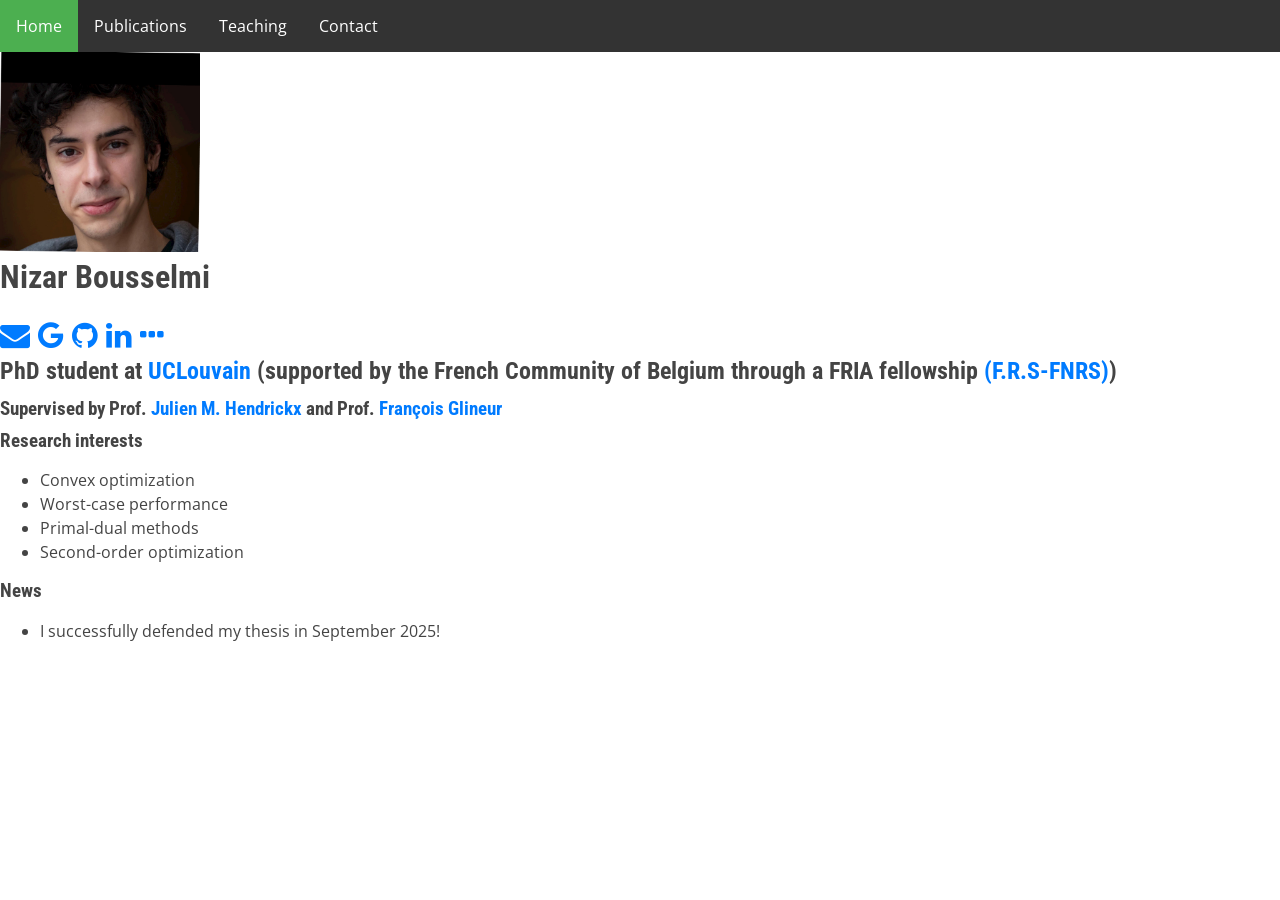
<file: index.html>
<!DOCTYPE html>
<html>

<head>
  <title>Home - Nizar Bousselmi</title>
  <meta charset="UTF-8">
  <meta name="viewport" content="width=device-width, initial-scale=1">
  <link rel="stylesheet" type="text/css" href="style.css">
  <link rel="stylesheet" href="https://cdnjs.cloudflare.com/ajax/libs/font-awesome/4.7.0/css/font-awesome.min.css">
</head>
  
<body>
  <!-- Navigation bar -->
  <div class="navbar">
    <a href="index.html" class="active">Home</a>
    <a href="publications.html">Publications</a>
    <a href="teaching.html">Teaching</a>
    <a href="contact.html">Contact</a>
  </div>

  <div class="banner">
    <img src="pp.jpg" width="200">
    <h1>Nizar Bousselmi</h1>
    <div class="icons">
      <a href="mailto:nizar.bousselmi@uclouvain.be"><i class="fa fa-envelope"></i></a>
      <a href="https://scholar.google.com/citations?user=0AMyCMIAAAAJ&hl=fr&oi=ao" target="_blank"><i class="fa fa-google"></i></a>
      <a href="https://github.com/NizarBousselmi" target="_blank"><i class="fa fa-github"></i></a>
      <a href="https://www.linkedin.com/in/nizar-bousselmi-69a2b6179/" target="_blank"><i class="fa fa-linkedin"></i></a>
      <a href="https://orcid.org/my-orcid?orcid=0009-0007-9639-7784" target="_blank"><i class="fa fa-ellipsis-h"></i></a>
    </div>
    <h2>PhD student at <a href="https://uclouvain.be/fr/index.html">UCLouvain</a> (supported by the French Community of Belgium through a FRIA fellowship <a href="https://www.frs-fnrs.be/fr/">(F.R.S-FNRS)</a>)</h2>
    <h3>Supervised by Prof. <a href="https://perso.uclouvain.be/julien.hendrickx/">Julien M. Hendrickx</a> and Prof. <a href="https://perso.uclouvain.be/francois.glineur/">François Glineur</a></h3>
  </div>



  <div class="content">
    <div class="research-interests">
      <h3>Research interests</h3>
      <ul>
        <li>Convex optimization</li>
        <li>Worst-case performance</li>
        <li>Primal-dual methods</li>
        <li>Second-order optimization</li>
      </ul>
    </div>
    <div class="news">
      <h3>News</h3>
      <ul>
        <li>I successfully defended my thesis in September 2025! </a> </li>
      </ul>
    </div>
  </div>

</body>

</html>
</file>
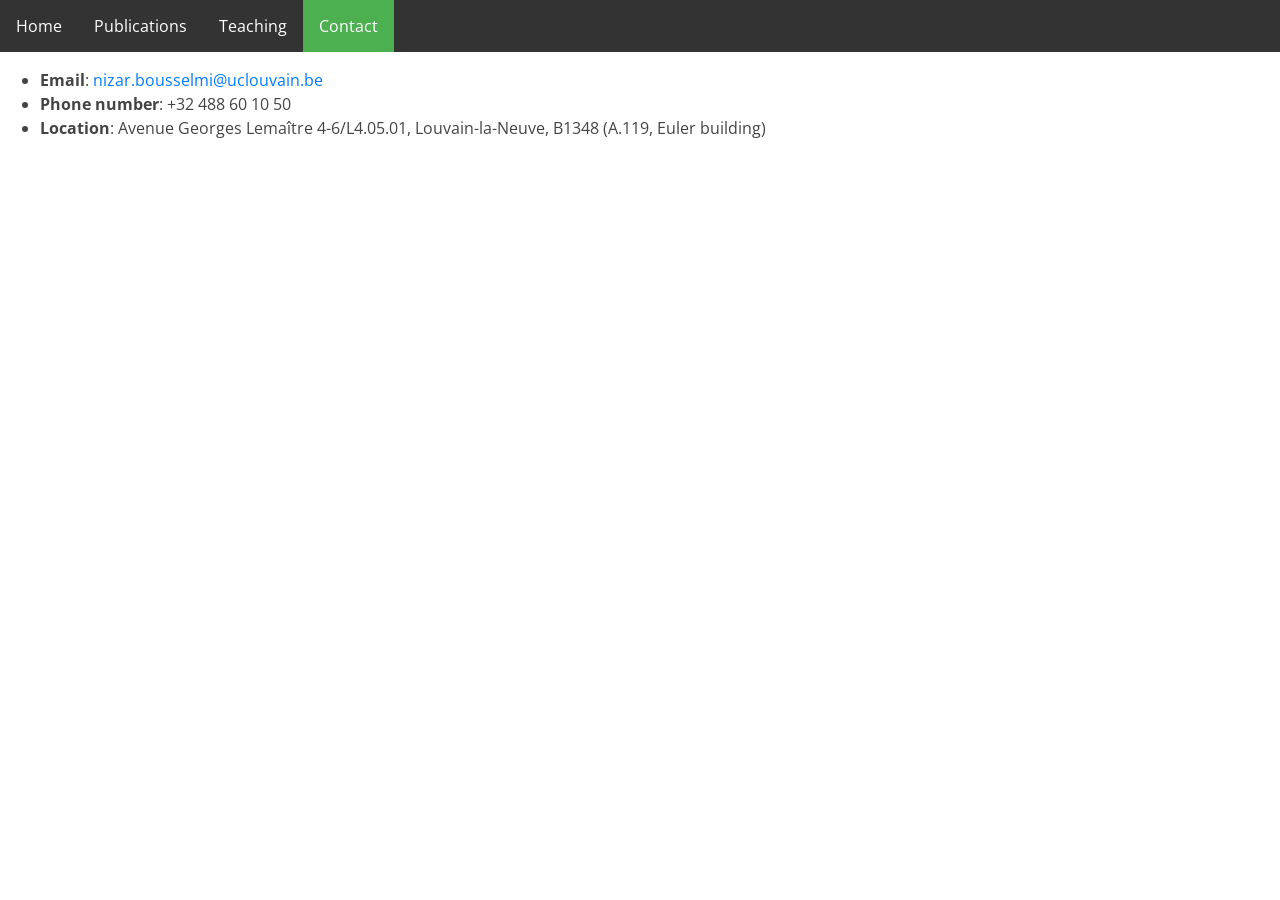
<file: contact.html>
<!DOCTYPE html>
<html lang="en">

<head>
  <title>Contact - Nizar Bousselmi</title>
  <meta charset="UTF-8">
  <meta name="viewport" content="width=device-width, initial-scale=1">
  <link rel="stylesheet" type="text/css" href="style.css">
</head>

<body>
  <!-- Navigation bar -->
  <div class="navbar">
    <a href="index.html">Home</a>
    <a href="publications.html">Publications</a>
    <a href="teaching.html">Teaching</a>
    <a href="contact.html" class="active">Contact</a>
  </div>   

    <main>
        <section>
            <ul>
                <li><b>Email</b>: <a href="mailto:nizar.bousselmi@uclouvain.be">nizar.bousselmi@uclouvain.be</a></li>
                <li><b>Phone number</b>: +32 488 60 10 50</li>
                <li><b>Location</b>: Avenue Georges Lemaître 4-6/L4.05.01, Louvain-la-Neuve, B1348 (A.119, Euler building)</li>
            </ul>
        </section>
    </main>

</body>

</html>
</file>
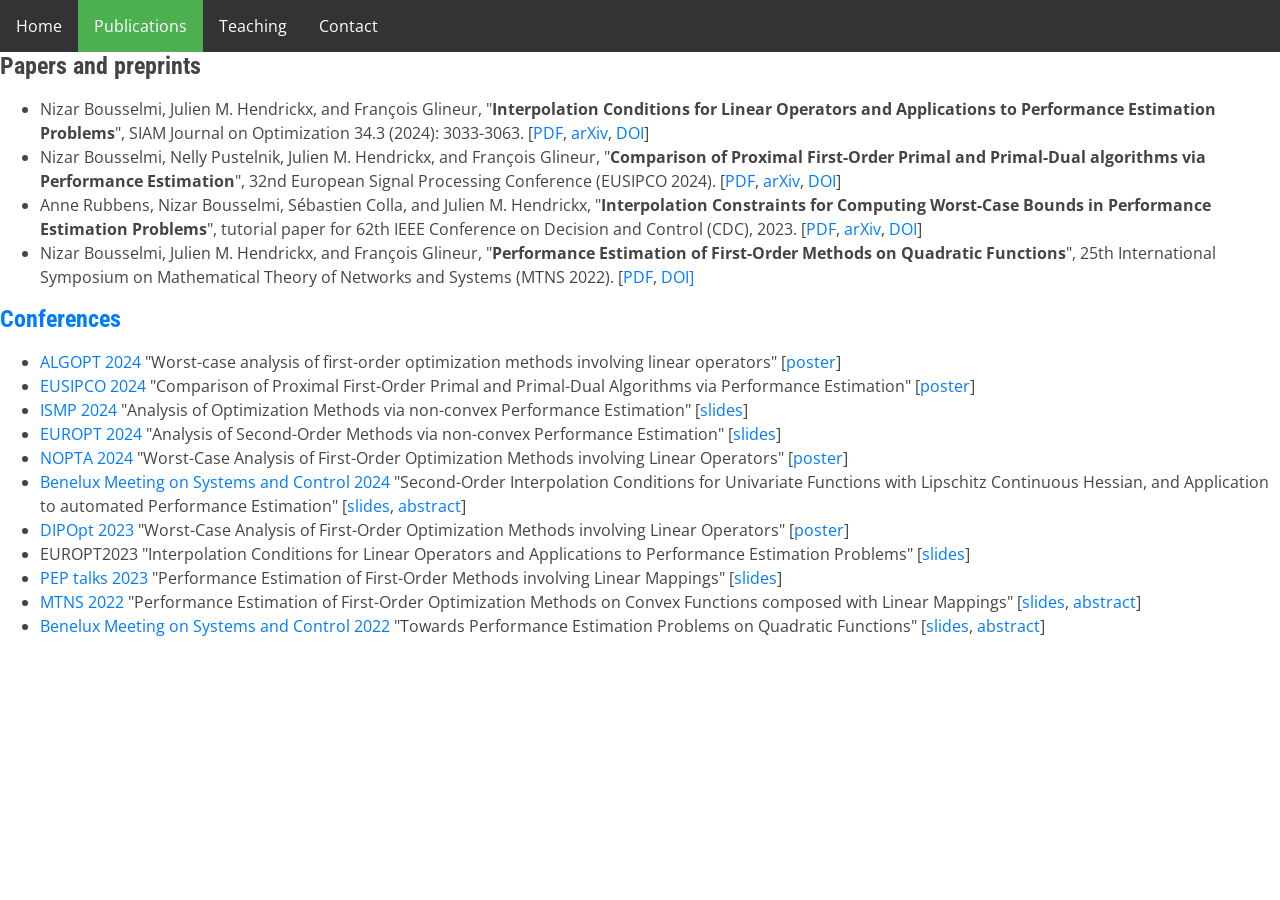
<file: publications.html>
<!DOCTYPE html>
<html>

<head>
  <title>Publications - Nizar Bousselmi</title>
  <meta charset="UTF-8">
  <meta name="viewport" content="width=device-width, initial-scale=1">
  <link rel="stylesheet" type="text/css" href="style.css">
</head>
<body>
  <!-- Navigation bar -->
  <div class="navbar">
    <a href="index.html">Home</a>
    <a href="publications.html" class="active">Publications</a>
    <a href="teaching.html">Teaching</a>
    <a href="contact.html">Contact</a>
  </div>

  <main>

    <section>
      <h2>Papers and preprints</h2>
      <ul>
        <li>Nizar Bousselmi, Julien M. Hendrickx, and François Glineur, "<b>Interpolation Conditions for Linear Operators and Applications to Performance Estimation Problems</b>", SIAM Journal on Optimization 34.3 (2024): 3033-3063. [<a href="https://arxiv.org/pdf/2302.08781">PDF</a>, <a href="https://arxiv.org/abs/2302.08781">arXiv</a>, <a href="https://epubs.siam.org/doi/abs/10.1137/23M1575391">DOI</a>]</li>
        <li>Nizar Bousselmi, Nelly Pustelnik, Julien M. Hendrickx, and François Glineur, "<b>Comparison of Proximal First-Order Primal and Primal-Dual algorithms via Performance Estimation</b>", 32nd European Signal Processing Conference (EUSIPCO 2024). [<a href="https://arxiv.org/pdf/2403.10209">PDF</a>, <a href="https://arxiv.org/abs/2403.10209">arXiv</a>, <a href="https://ieeexplore.ieee.org/document/10715388">DOI</a>]</li>
        <li>Anne Rubbens, Nizar Bousselmi, Sébastien Colla, and  Julien M. Hendrickx, "<b>Interpolation Constraints for Computing Worst-Case Bounds in Performance Estimation Problems</b>", tutorial paper for 62th IEEE Conference on Decision and Control (CDC), 2023. [<a href="https://arxiv.org/pdf/2309.12173">PDF</a>, <a href="https://arxiv.org/abs/2309.12173">arXiv</a>, <a href="https://ieeexplore.ieee.org/document/10384170">DOI</a>]</li>
        <li>Nizar Bousselmi, Julien M. Hendrickx, and François Glineur, "<b>Performance Estimation of First-Order Methods on Quadratic Functions</b>", 25th International Symposium on Mathematical Theory of Networks and Systems (MTNS 2022). [<a href="MTNS2022_abstract_NizarBousselmi.pdf">PDF</a>, <a href="https://www.mtns2022.uni-bayreuth.de/en/proceedings/index.php">DOI]</li>
      </ul>
    </section>

    <section>
      <h2>Conferences</h2>
      <ul>
        <li><a href="https://sites.uclouvain.be/algopt2024/">ALGOPT 2024</a> "Worst-case analysis of first-order optimization methods involving linear operators" [<a href="DIPOPT2024_poster_NizarBousselmi.pdf">poster</a>]</li>
        <li><a href="https://eusipcolyon.sciencesconf.org/">EUSIPCO 2024</a> "Comparison of Proximal First-Order Primal and Primal-Dual Algorithms via Performance Estimation" [<a href="EUSIPCO2024_poster_NizarBousselmi.pdf">poster</a>]</li>
        <li><a href="https://ismp2024.gerad.ca/">ISMP 2024</a> "Analysis of Optimization Methods via non-convex Performance Estimation" [<a href="ISMP2024_slides_NizarBousselmi.pdf">slides</a>]</li>
        <li><a href="https://europt2024.event.lu.se/index.html">EUROPT 2024</a> "Analysis of Second-Order Methods via non-convex Performance Estimation" [<a href="EUROPT2024_slides_NizarBousselmi.pdf">slides</a>]</li>
        <li><a href="https://sites.google.com/view/wnopta/home">NOPTA 2024</a> "Worst-Case Analysis of First-Order Optimization Methods involving Linear Operators" [<a href="NOPTA2024_poster_NizarBousselmi.pdf">poster</a>]</li>
        <li><a href="https://www.beneluxmeeting.nl/2024/">Benelux Meeting on Systems and Control 2024</a> "Second-Order Interpolation Conditions for Univariate Functions with Lipschitz Continuous Hessian, and Application to automated Performance Estimation" [<a href="BM2024_slides_NizarBousselmi.pdf">slides</a>,<a href="BM2024_abstract_NizarBousselmi.pdf"> abstract</a>]</li>
        <li><a href="https://perso.ens-lyon.fr/nelly.pustelnik/DIPOpt/">DIPOpt 2023</a> "Worst-Case Analysis of First-Order Optimization Methods involving Linear Operators" [<a href="DIPOPT2024_poster_NizarBousselmi.pdf">poster</a>]</li>
        <li> EUROPT2023 "Interpolation Conditions for Linear Operators and Applications to Performance Estimation Problems" [<a href="EUROPT2023_slides_NizarBousselmi.pdf">slides</a>]</li>
        <li><a href="https://performanceestimation.github.io/PEP-talks/february_2023/index.html">PEP talks 2023</a> "Performance Estimation of First-Order Methods involving Linear Mappings" [<a href="PEPtalks2023_slides_NizarBousselmi.pdf">slides</a>]</li>
        <li><a href="https://www.mtns2022.uni-bayreuth.de/en/index.html">MTNS 2022</a> "Performance Estimation of First-Order Optimization Methods on Convex Functions composed with Linear Mappings" [<a href="MTNS2022_slides_NizarBousselmi.pdf">slides</a>,<a href="MTNS2022_abstract_NizarBousselmi.pdf"> abstract</a>]</li>
        <li><a href="https://www.beneluxmeeting.eu/2022/">Benelux Meeting on Systems and Control 2022</a> "Towards Performance Estimation Problems on Quadratic Functions" [<a href="BM2022_slides_NizarBousselmi.pdf">slides</a>,<a href="BM2022_abstract_NizarBousselmi.pdf"> abstract</a>]</li>
      </ul>
    </section>
  </main>

</body>

</html>
</file>
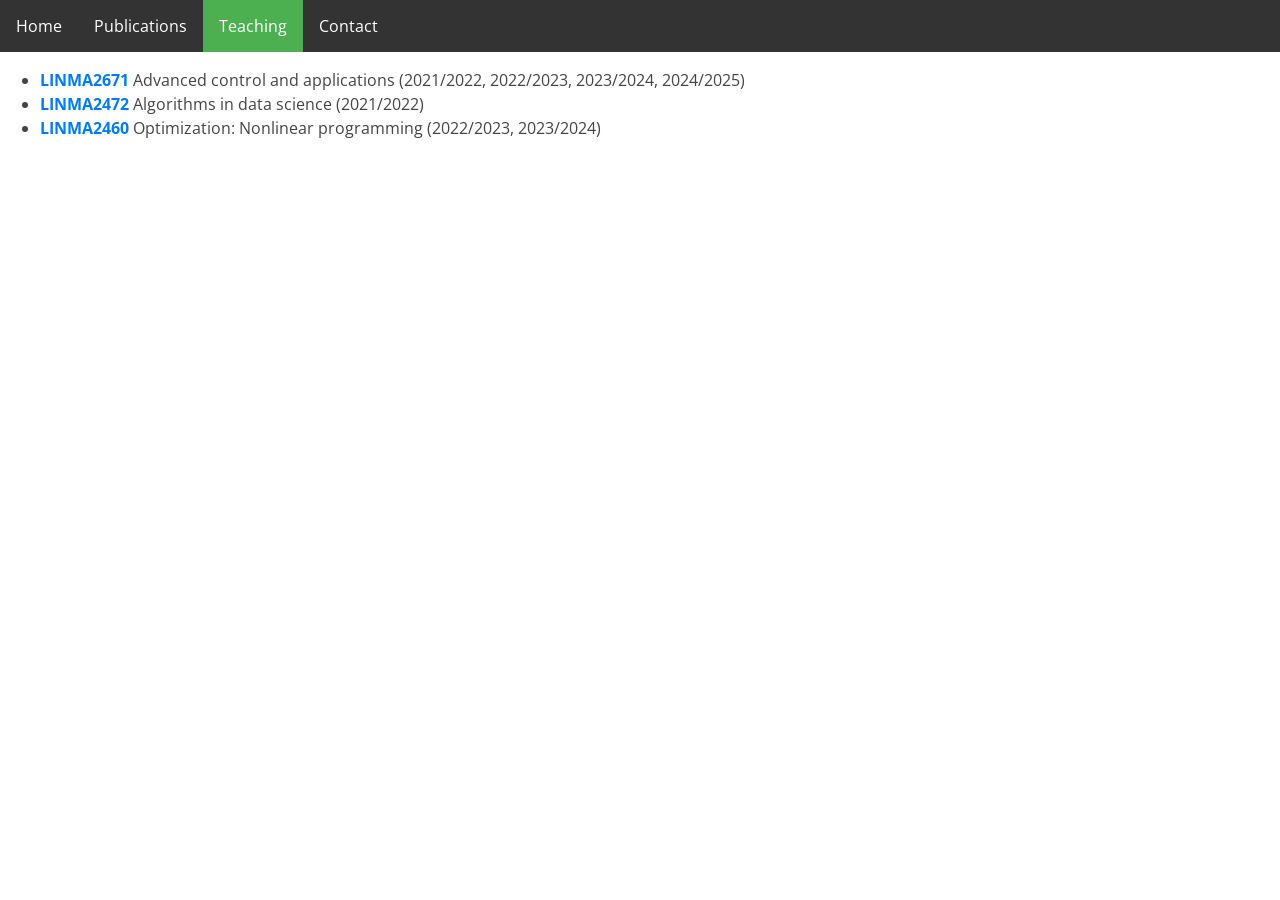
<file: teaching.html>
<!DOCTYPE html>
<html>
<head>
  <title>Teaching - Nizar Bousselmi</title>
  <meta charset="UTF-8">
  <meta name="viewport" content="width=device-width, initial-scale=1">
  <link rel="stylesheet" type="text/css" href="style.css">
</head>
<body>
  <!-- Navigation bar -->
  <div class="navbar">
    <a href="index.html">Home</a>
    <a href="publications.html">Publications</a>
    <a href="teaching.html" class="active">Teaching</a>
    <a href="contact.html">Contact</a>
  </div>

  <!-- Main content -->
  <div class="main">
    <ul>
      <li><b><a href="https://uclouvain.be/cours-2022-LINMA2671.html">LINMA2671</a></b> Advanced control and applications (2021/2022, 2022/2023, 2023/2024, 2024/2025)</li>
      <li><b><a href="https://uclouvain.be/cours-2021-linma2472">LINMA2472</a></b> Algorithms in data science (2021/2022)</li>
      <li><b><a href="https://uclouvain.be/cours-2022-linma2460">LINMA2460</a></b> Optimization: Nonlinear programming (2022/2023, 2023/2024)</li>
    </ul>
  </div>
</body>
</html>
</file>
<file: style.css>
/* font families */
@import url('https://fonts.googleapis.com/css?family=Roboto+Condensed:400,700');
@import url('https://fonts.googleapis.com/css?family=Open+Sans:400,700');

/* general styles */
body {
  font-family: 'Open Sans', sans-serif;
  font-size: 16px;
  color: #444;
  margin-left: 50px; /* replace 10px with the value you want */
  margin: 0px;
  padding: 0;
  line-height: 1.5;
}

h1, h2, h3, h4, h5, h6 {
  font-family: 'Roboto Condensed', sans-serif;
  font-weight: bold;
  margin-top: 0;
  margin-bottom: 0.5em;
  line-height: 1.2;
}

a {
  text-decoration: none;
  color: #007bff;
  transition: color 0.15s;
}

a:hover {
  color: #0056b3;
}

img {
  max-width: 100%;
  height: auto;
}

.container {
  max-width: 800px;
  margin: 0 auto;
  padding: 0 15px;
}

.row::after {
  content: "";
  clear: both;
  display: table;
}

.col {
  float: left;
  width: 100%;
  padding: 15px;
}

@media (min-width: 576px) {
  .col-sm-6 {
    width: 50%;
    float: left;
  }
}

@media (min-width: 768px) {
  .col-md-4 {
    width: 33.333333%;
    float: left;
  }
}

@media (min-width: 992px) {
  .col-lg-3 {
    width: 25%;
    float: left;
  }
}

.header {
  background-color: #007bff;
  color: white;
  padding: 20px;
  text-align: center;
}

.navbar {
  overflow: hidden;
  background-color: #333;
}

  /* font-size: 18px; */

.navbar a {
  float: left;
  display: block; /* */
  color: white;
  text-align: center;
  padding: 14px 16px;
  text-decoration: none;
}

.navbar a:hover {
  background-color: #ddd;
  color: black;
}

.active {
  background-color: #4CAF50;
}

.icons {
  font-size: 30px;
}
</file>
